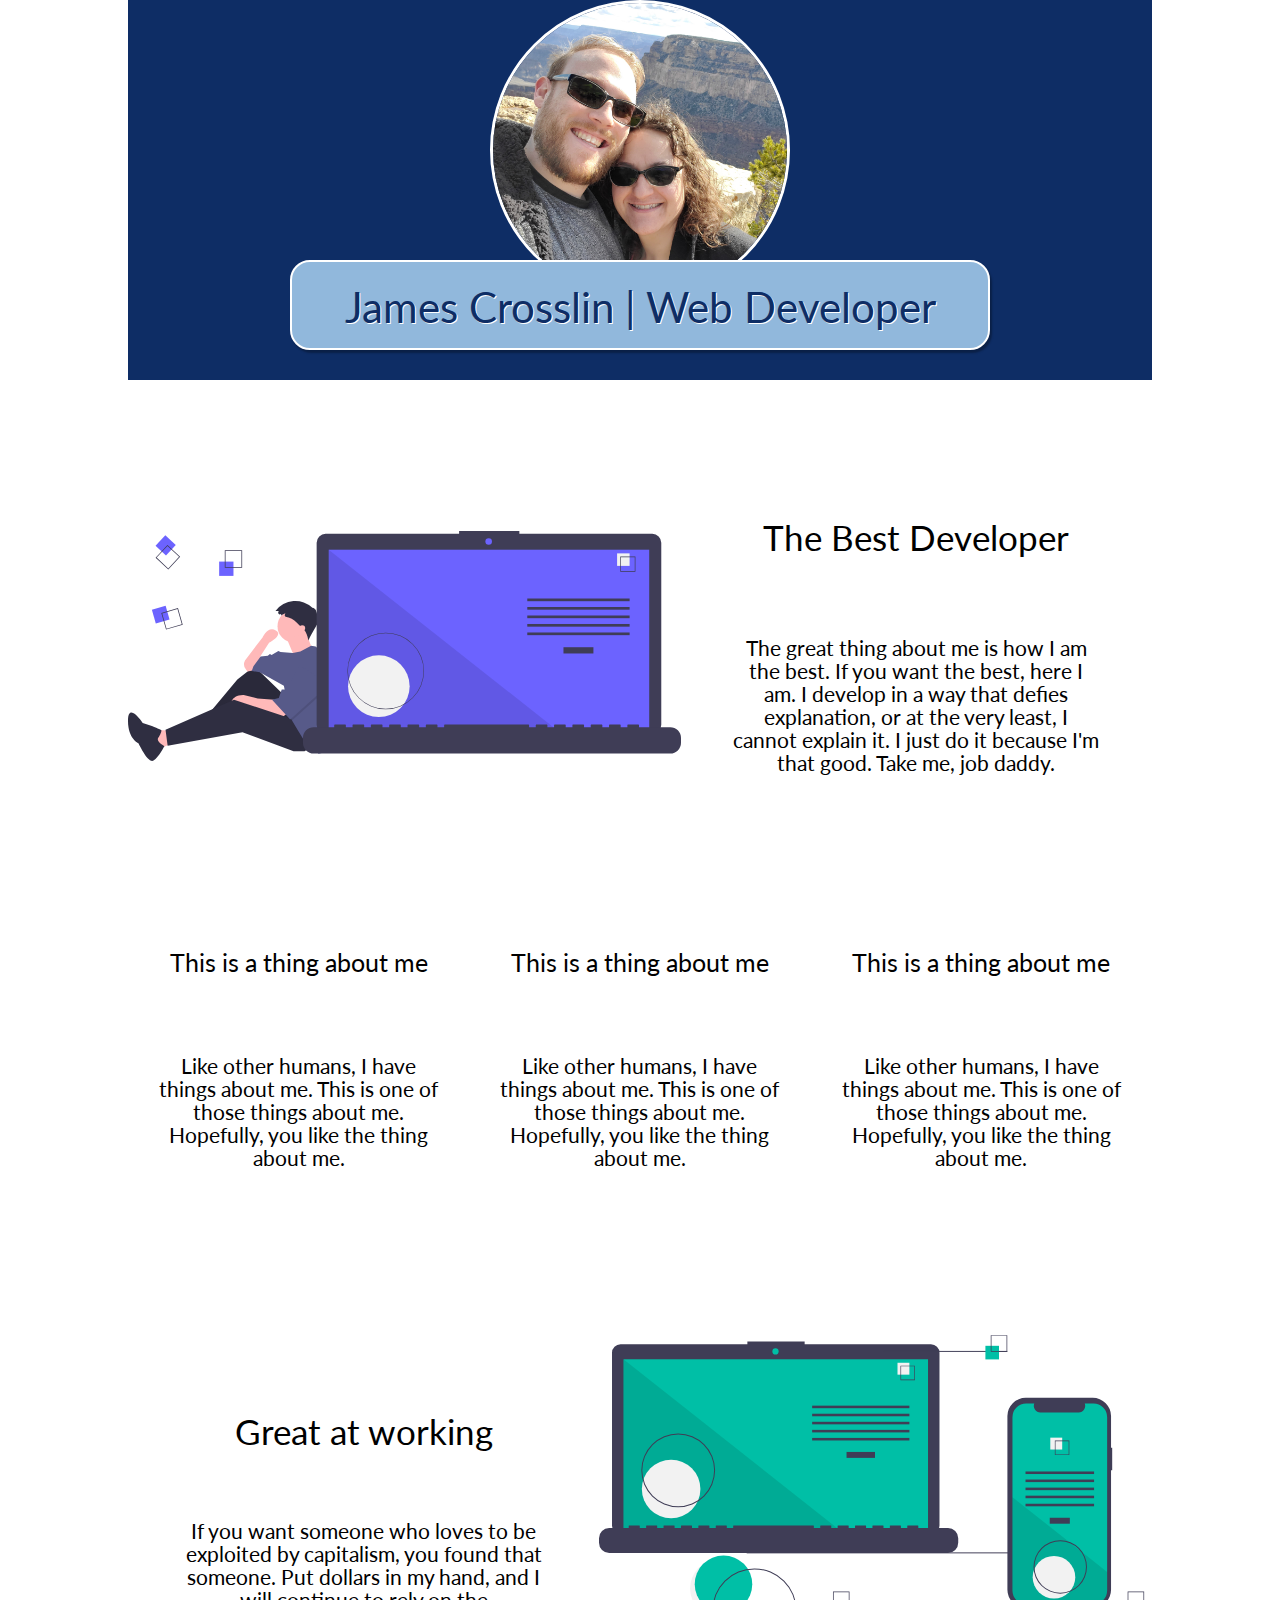
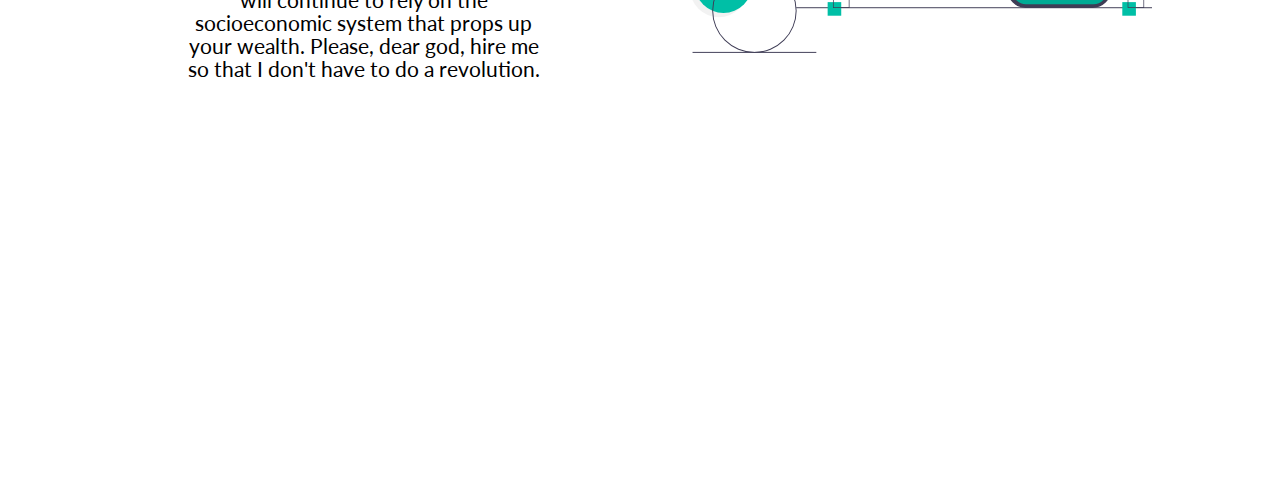
<file: index.html>
<!DOCTYPE html>
<html lang="en">
  <head>
    <meta charset="UTF-8" />
    <meta name="viewport" content="width=device-width, initial-scale=1.0" />
    <link rel="preconnect" href="https://fonts.gstatic.com" />
    <link
      href="https://fonts.googleapis.com/css2?family=Lato:wght@300;400;700&display=swap"
      rel="stylesheet"
    />
    <link rel="stylesheet" href="/styles/reset.css" type="text/css" />
    <link rel="stylesheet" href="/styles/styles.css" type="text/css" />
    <title>James Crosslin | Software Developer</title>
  </head>
  <body>
    <nav>
      <ul>
        <li></li>
        <li></li>
        <li></li>
        <li></li>
      </ul>
    </nav>
    <header>
      <div id="profilePic" class="flex">
        <img
          src="/img/profilePic.jpg"
          alt="James Crosslin with Shara Crosslin
        at the Grand Canyon"
        />
      </div>
      <h1>James Crosslin | Web Developer</h1>
    </header>
    <section id="intro" class="container flex">
      <div id="thinkingSVG">
        <object
          type="image/svg+xml"
          data="/img/undraw_code_thinking_1jeh.svg"
          alt="A man sits leaning against a representation of a computer, thinking"
        ></object>
      </div>
      <section id="introContent" class="content flex">
        <h2>The Best Developer</h2>
        <p>
          The great thing about me is how I am the best. If you want the best,
          here I am. I develop in a way that defies explanation, or at the very
          least, I cannot explain it. I just do it because I'm that good. Take
          me, job daddy.
        </p>
      </section>
    </section>
    <section id="cards" class="container flex">
      <section class="card flex">
        <h3>This is a thing about me</h3>
        <p>
          Like other humans, I have things about me. This is one of those things
          about me. Hopefully, you like the thing about me.
        </p>
      </section>
      <section class="card flex">
        <h3>This is a thing about me</h3>
        <p>
          Like other humans, I have things about me. This is one of those things
          about me. Hopefully, you like the thing about me.
        </p>
      </section>
      <section class="card flex">
        <h3>This is a thing about me</h3>
        <p>
          Like other humans, I have things about me. This is one of those things
          about me. Hopefully, you like the thing about me.
        </p>
      </section>
    </section>
    <section id="moreInfo" class="container flex">
      <section id="moreContent" class="content flex">
        <h2>Great at working</h2>
        <p>
          If you want someone who loves to be exploited by capitalism, you found
          that someone. Put dollars in my hand, and I will continue to rely on
          the socioeconomic system that props up your wealth. Please, dear god,
          hire me so that I don't have to do a revolution.
        </p>
      </section>
      <div id="progressiveApp">
        <object
          type="image/svg+xml"
          data="/img/undraw_progressive_app_m9ms.svg"
        ></object>
      </div>
    </section>
    <section id="skills" class="container flex">
      <section class="skillIcon"></section>
      <section class="skillIcon"></section>
      <section class="skillIcon"></section>
      <section class="skillIcon"></section>
      <section class="skillIcon"></section>
      <section class="skillIcon"></section>
      <section class="skillIcon"></section>
      <section class="skillIcon"></section>
    </section>
    <footer></footer>
    <script src="js/index.js"></script>
  </body>
</html>
</file>
<file: styles/styles.css>
/* font-sizes in rems, padding and margin in ems */

* {
  box-sizing: border-box;
  /* outline: inherit; */
}
html {
  font-size: 10px;
  font-family: "Lato", sans-serif;
}
body,
.flex {
  display: flex;
  flex-wrap: wrap;
  justify-content: center;
  text-align: center;
}
body {
  /* outline: 1px solid black; */
  width: 80vw;
  margin: 0px auto;
}

#cards {
  height: 40vh;
  justify-content: space-around;
  padding: 3% 0;
}

header,
footer {
  width: 100%;
  height: fit-content;
}

header {
  display: grid;
  grid-template-columns: 1fr 200px 300px 200px 1fr;
  grid-template-rows: 260px 40px 50px 30px;
  background-color: rgb(14, 45, 101);
}

#profilePic {
  grid-column: 3/ 4;
  grid-row: 1/3;
  z-index: 0;
  overflow: hidden;
  border-radius: 50%;
  border: 3px solid white;
}
#profilePic img {
  align-items: center;
  height: 100%;
}

h1 {
  text-align: center;
  line-height: 90px;
  grid-column: 2 / 5;
  grid-row: 2 / 4;
  font-size: 4.2rem;
  color: rgb(14, 45, 101);
  text-shadow: 1px 1px white;
  background-color: rgb(145, 184, 220);
  border: 2px solid white;
  box-shadow: 2px 3px 2px rgba(0, 0, 0, 0.3);
  border-radius: 20px;
  z-index: 2;
  outline: none;
}

#intro {
  align-items: center;
}
object,
svg {
  width: 100%;
  padding: 10% 0;
}
.container {
  width: 100%;
  height: 60vh;
}
.content {
  flex: 2;
  height: 100%;
  padding: 10% 5%;
  align-items: center;
}
h2 {
  font-size: 3.5rem;
}

.container div {
  flex: 3;
}

section.card {
  width: 28%;
}
h3 {
  font-size: 2.5rem;
}

p {
  font-size: 2.1rem;
}

#skills {
  height: 30vh;
  padding: 0 20%;
  justify-content: space-around;
  flex-wrap: wrap;
}
#skills .skillIcon {
  width: 25%;
  height: 50%;
}
</file>
